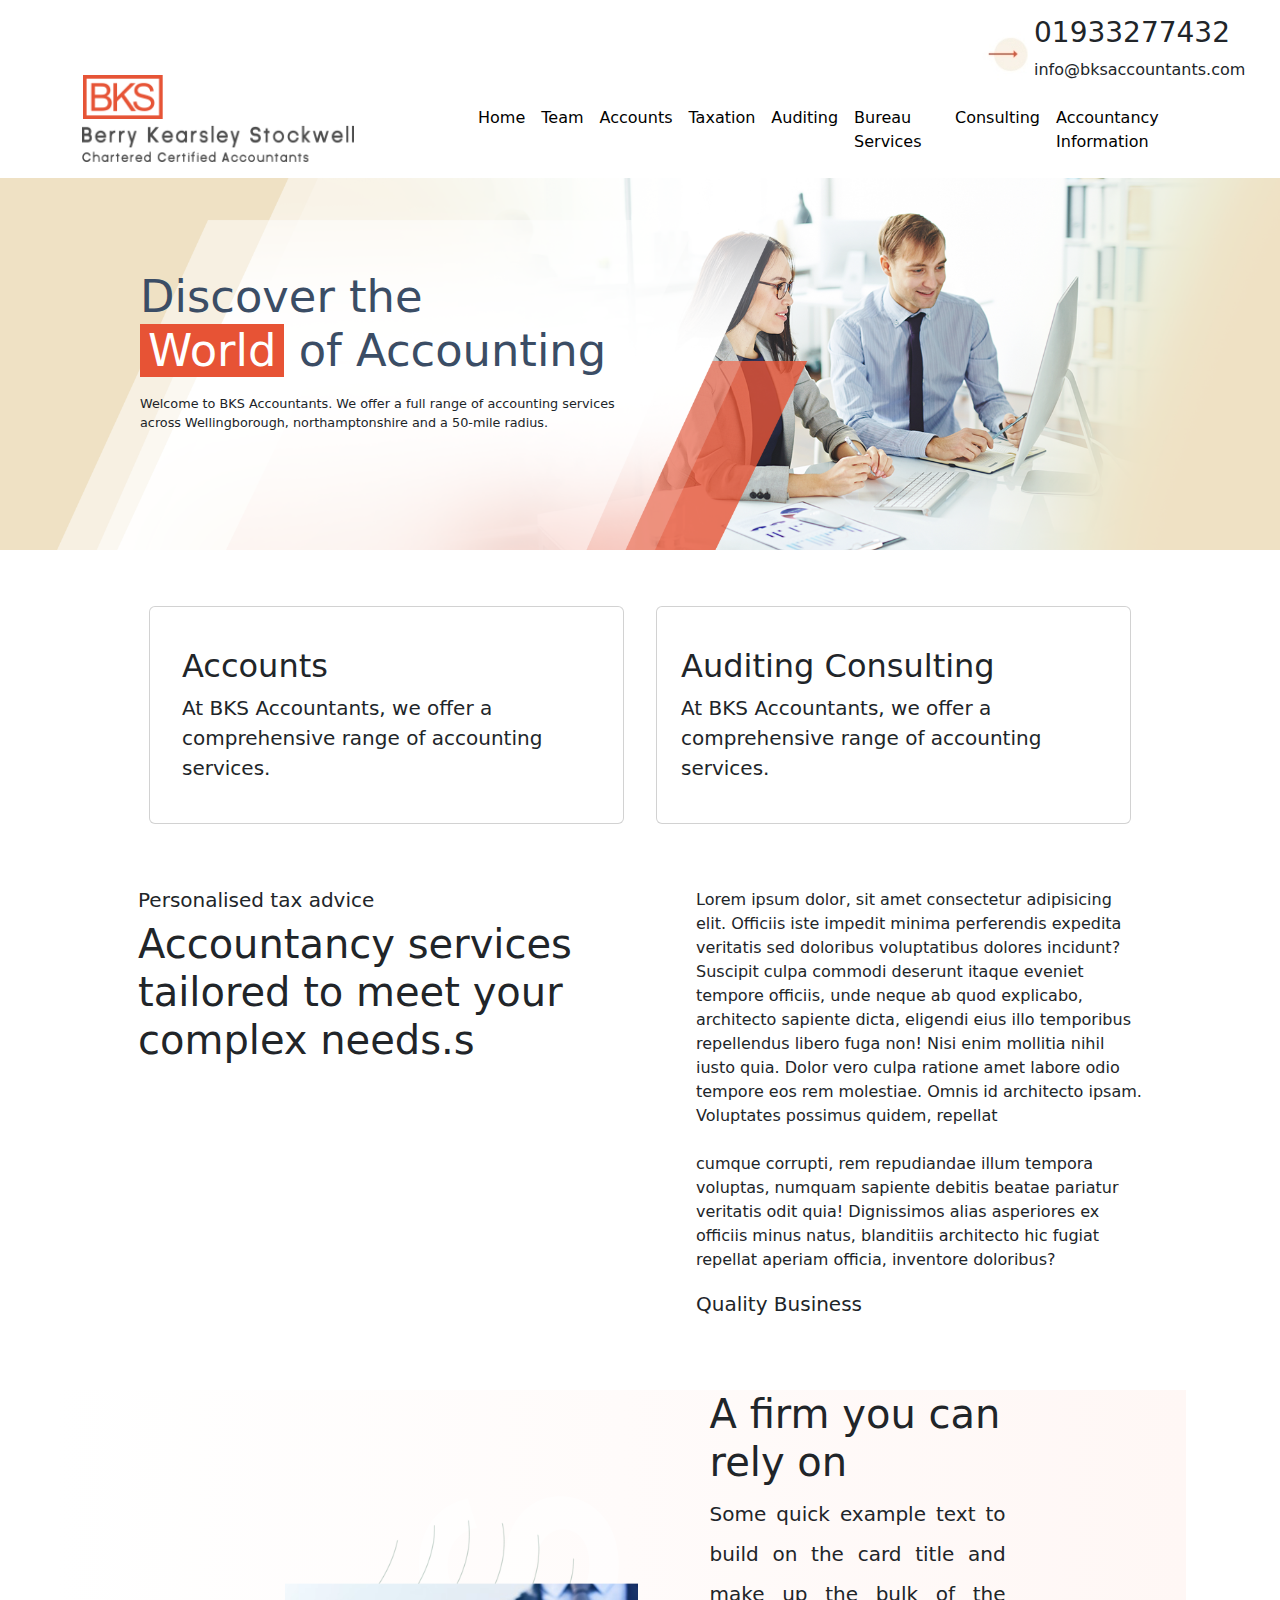
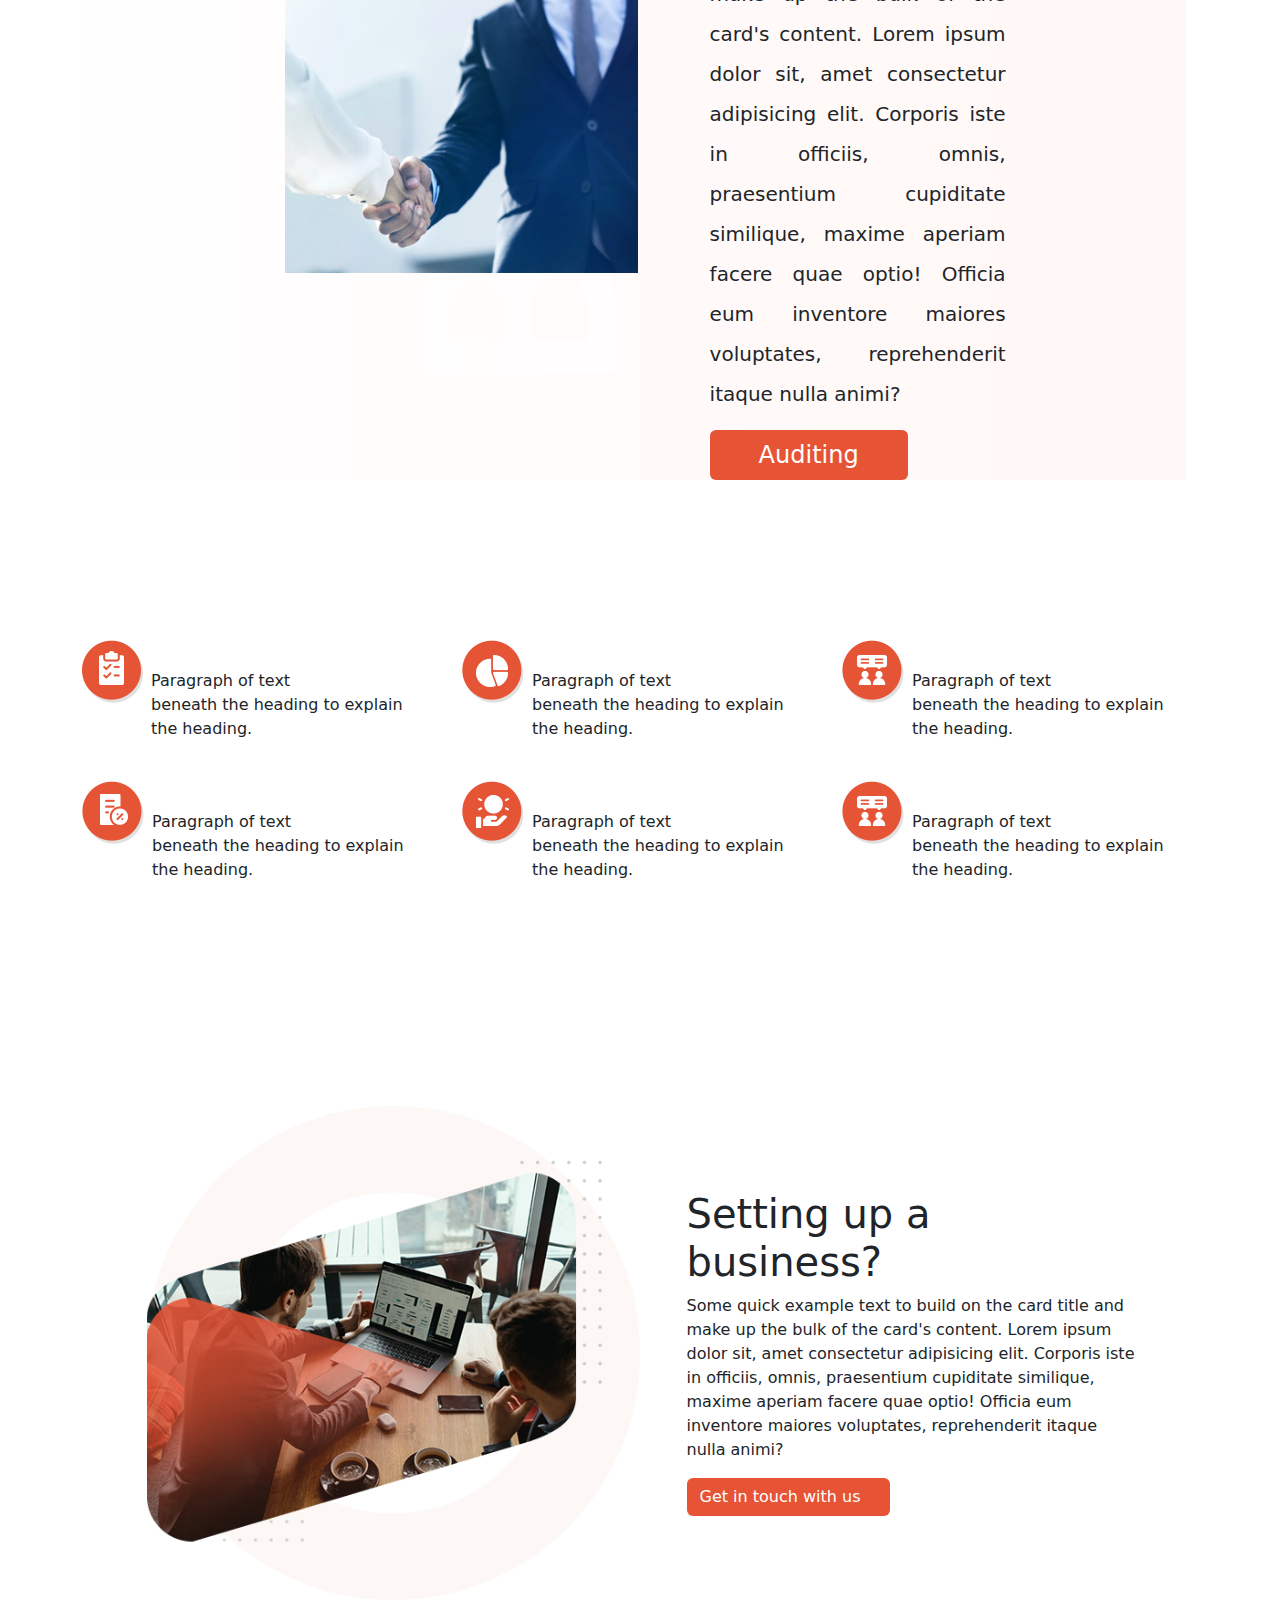
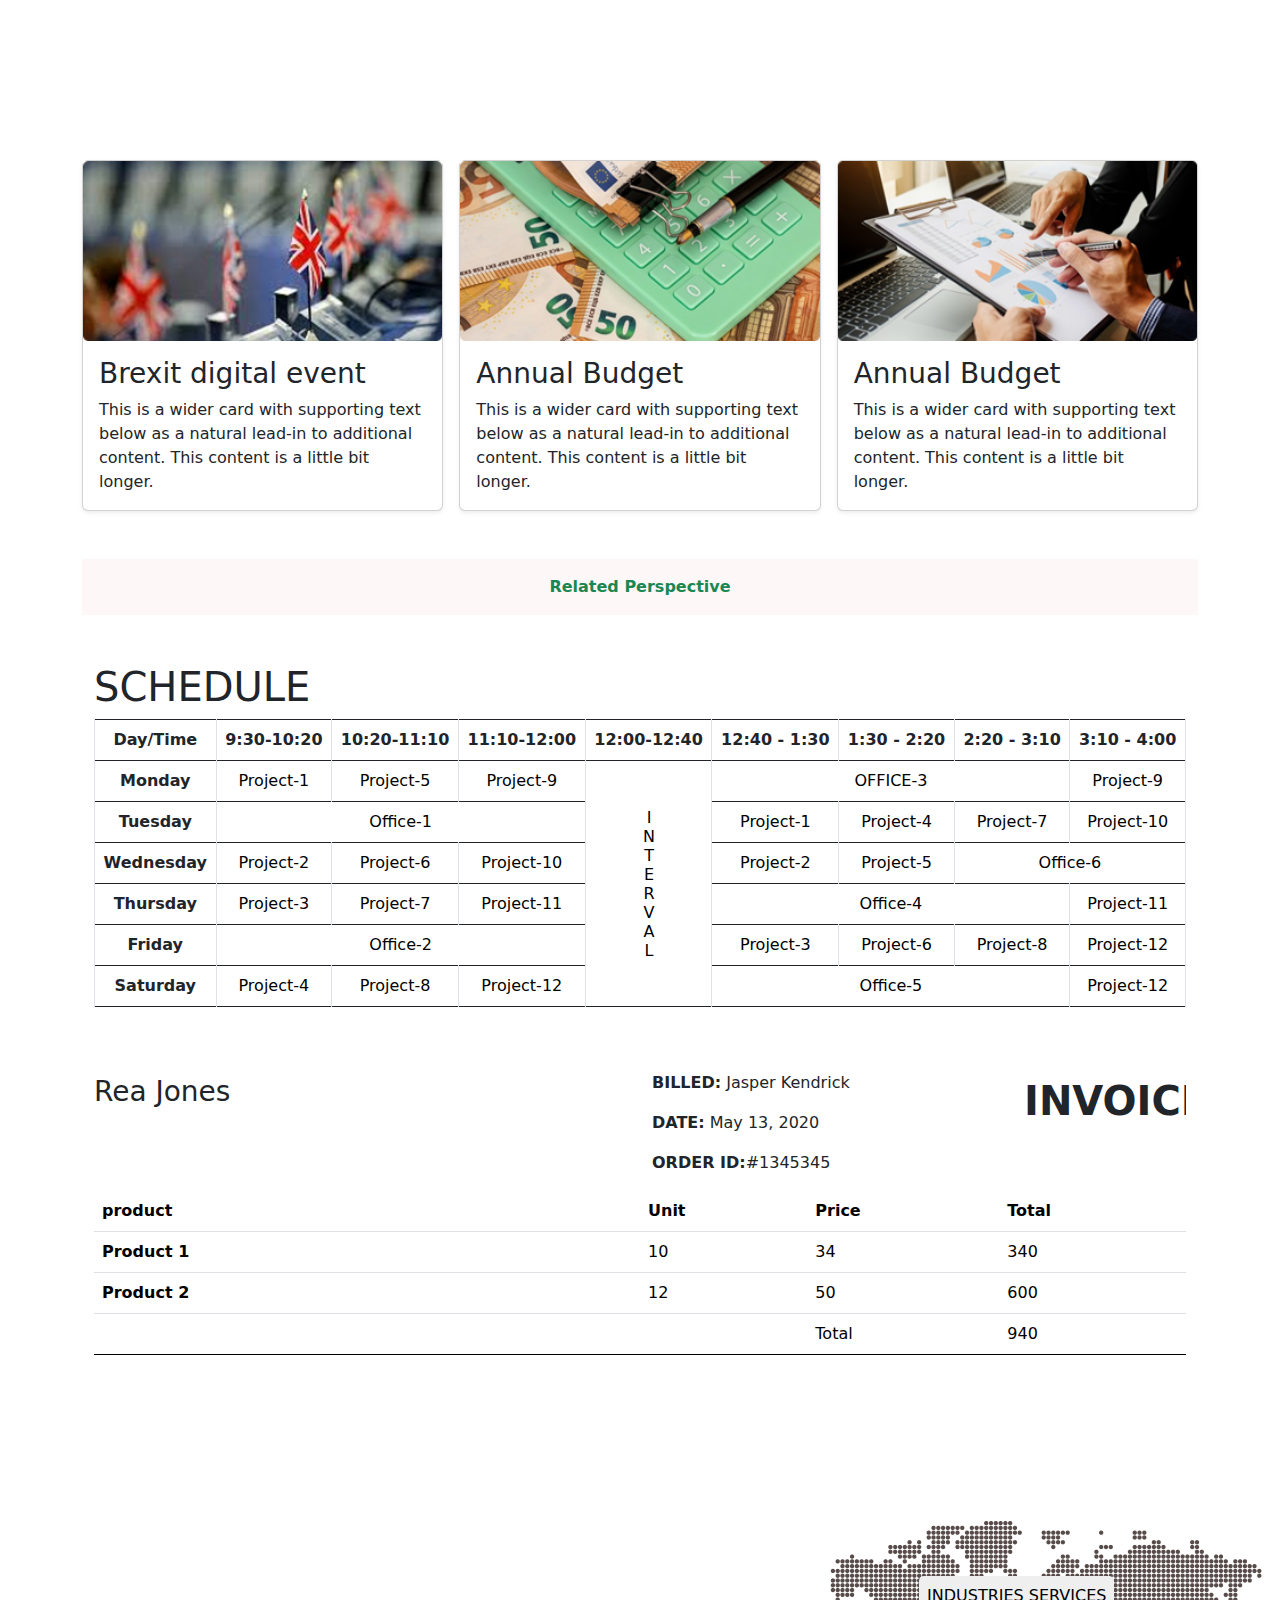
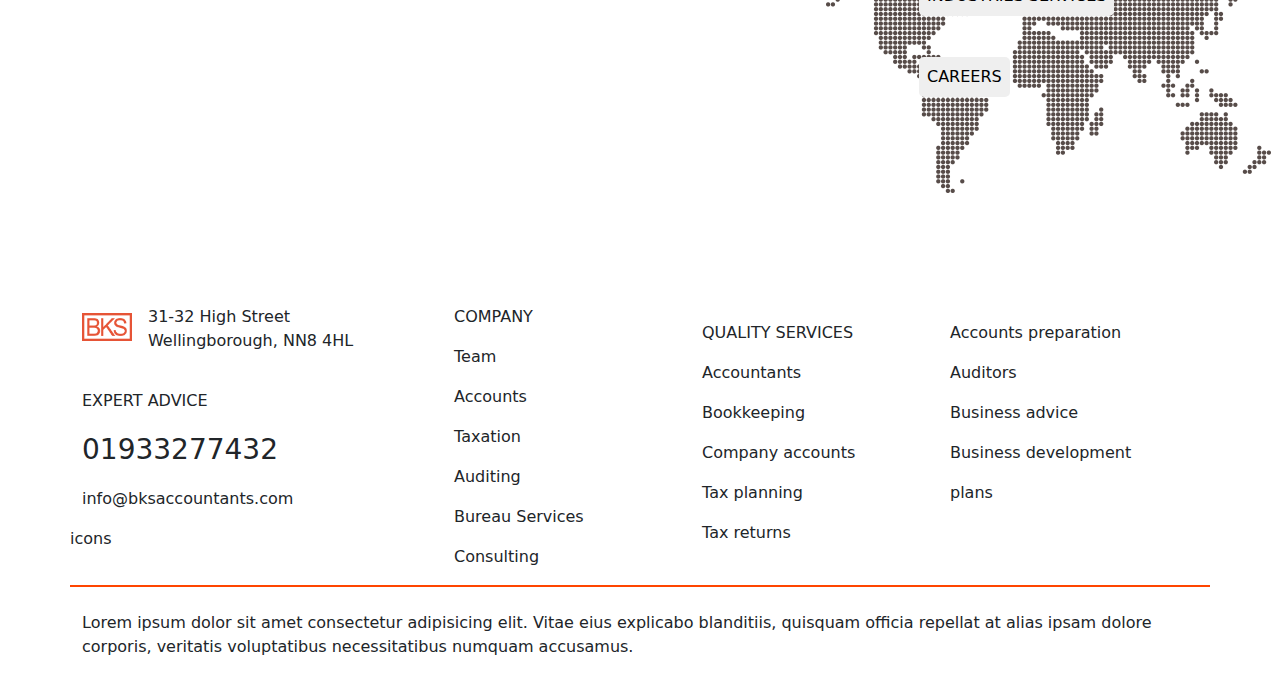
<file: index2.html>
<!DOCTYPE html>
<html lang="en">
  <head>
    <meta charset="UTF-8" />
    <meta name="viewport" content="width=device-width, initial-scale=1.0" />
    <title>Document</title>
    <link
      rel="stylesheet"
      href="https://cdn.jsdelivr.net/npm/bootstrap@5.3.3/dist/css/bootstrap.min.css"
    />
    <link rel="stylesheet" href="./styles2.css" />
  </head>
  <body>
    <!-- Header & navBar section -->
    <header class="container-fluid">
      <div class="container py-3">
        <div class="row g-5">
          <div class="col-lg-4 col-md-3 col-sm-2 d-flex align-items-end">
            <img
              src="./Images/Logo.png"
              alt="Company Logo"
              style="width: 80%"
            />
          </div>
          <div class="col-lg-8 col-md-9 col-sm-3">
            <div class="row d-flex justify-content-end p-0">
              <div class="col-lg-1 col-md-1 col-sm-1 d-flex align-items-center">
                <img src="./Images/arrow.jpeg" alt="Arrow Icon" />
              </div>
              <div class="col-lg-3 col-md-2 col-sm-2">
                <h3>01933277432</h3>
                <p>info@bksaccountants.com</p>
              </div>
            </div>
            <div class="row">
              <nav class="navbar navbar-expand-lg p-0">
                <div class="container-fluid d-flex justify-content-end">
                  <button
                    class="navbar-toggler"
                    type="button"
                    data-bs-toggle="collapse"
                    data-bs-target="#navbarNav"
                    aria-controls="navbarNav"
                    aria-expanded="false"
                    aria-label="Toggle navigation"
                  >
                    <span class="navbar-toggler-icon"></span>
                  </button>
                  <div class="collapse navbar-collapse" id="navbarNav">
                    <ul class="navbar-nav">
                      <li class="nav-item">
                        <a class="nav-link active pb-0" href="#">Home</a>
                      </li>
                      <li class="nav-item">
                        <a class="nav-link active" href="#">Team</a>
                      </li>
                      <!-- Add other menu items here -->
                      <li class="nav-item">
                        <a class="nav-link active" href="#">Accounts</a>
                      </li>
                      <li class="nav-item">
                        <a class="nav-link active" href="#">Taxation</a>
                      </li>
                      <li class="nav-item">
                        <a class="nav-link active" href="#">Auditing</a>
                      </li>
                      <li class="nav-item">
                        <a class="nav-link active" href="#">Bureau Services</a>
                      </li>
                      <li class="nav-item">
                        <a class="nav-link active" href="#">Consulting</a>
                      </li>
                      <li class="nav-item">
                        <a class="nav-link active" href="#"
                          >Accountancy Information</a
                        >
                      </li>
                    </ul>
                  </div>
                </div>
              </nav>
            </div>
          </div>
        </div>
      </div>
    </header>

    <!-- Main Section -->
    <main>
      <!-- section-1 -->
      <section id="section1" class="container-fluid p-0">
        <img src="./Images/Header.png" alt="Banner" />
        <div class="container banner-text-container">
          <h1 class="fw-normal mb-3" style="color: #3b4d65">
            Discover the <br />
            <span style="background-color: #e75335; color: white" class="px-2"
              >World</span
            >
            of Accounting
          </h1>
          <p>
            Welcome to BKS Accountants. We offer a full range of accounting
            services <br />
            across Wellingborough, northamptonshire and a 50-mile radius.
          </p>
        </div>
        <div
          class="container d-flex justify-content-center card-container"
          style="margin-top: -8%"
        >
          <div class="row d-flex justify-content-center">
            <div
              class="card mx-3 px-3 py-4 text-color col-lg-5 col-md-4 col-sm-12"
            >
              <div class="card-body">
                <h5 class="card-title fs-2">Accounts</h5>
                <p class="card-text fs-5">
                  At BKS Accountants, we offer a comprehensive range of
                  accounting services.
                </p>
              </div>
            </div>
            <div
              class="card mx-3 px-2 py-4 text-color col-lg-5 col-md-4 col-sm-12"
            >
              <div class="card-body">
                <h5 class="card-title fs-2">Auditing Consulting</h5>
                <p class="card-text fs-5">
                  At BKS Accountants, we offer a comprehensive range of
                  accounting services.
                </p>
              </div>
            </div>
          </div>
        </div>
      </section>
      <!-- section-2 -->
      <section id="section-2" class="container d-flex justify-content-center">
        <div class="mx-5 px-2 text-color" style="width: 30rem">
          <div class="card-body">
            <h5>Personalised tax advice</h5>
            <h1 class="card-title">
              Accountancy services tailored to meet your complex needs.s
            </h1>
          </div>
        </div>
        <div class="mx-5 px-2 text-color" style="width: 30rem">
          <div class="card-body">
            <p>
              Lorem ipsum dolor, sit amet consectetur adipisicing elit. Officiis
              iste impedit minima perferendis expedita veritatis sed doloribus
              voluptatibus dolores incidunt? Suscipit culpa commodi deserunt
              itaque eveniet tempore officiis, unde neque ab quod explicabo,
              architecto sapiente dicta, eligendi eius illo temporibus
              repellendus libero fuga non! Nisi enim mollitia nihil iusto quia.
              Dolor vero culpa ratione amet labore odio tempore eos rem
              molestiae. Omnis id architecto ipsam. Voluptates possimus quidem,
              repellat <br />
              <br />
              cumque corrupti, rem repudiandae illum tempora voluptas, numquam
              sapiente debitis beatae pariatur veritatis odit quia! Dignissimos
              alias asperiores ex officiis minus natus, blanditiis architecto
              hic fugiat repellat aperiam officia, inventore doloribus?
            </p>
            <h5>
              Quality Business
              <span style="color: #555555; font-size: 25px"
                ><i class="ri-arrow-right-line"></i
              ></span>
            </h5>
          </div>
        </div>
      </section>

      <!-- section-3 -->
      <!-- <section id="section-3" class="container-fluid d-flex justify-content-center align-items-centers">
       
        <div class="subsection-1 row">
          <div class="image-container mx-5 col-lg-4 col-sm-3">
            <img src="./Images/A firm.png" alt="">
          </div>

          <div class="col-lg-6 col-sm-12" style="width: 25vw;">
            <div class="card-body">
              <h5 class="card-title pb-2 fs-1 fw-normal">A firm you can rely on</h5>
              <p class="card-text lh-2 fs-5 fw-normal" style="text-align: justify; line-height: 2;">Some quick example text to build on the card title and make up the bulk of the card's content. Lorem ipsum dolor sit, amet consectetur adipisicing elit. Corporis iste in officiis, omnis, praesentium cupiditate similique, maxime aperiam facere quae optio! Officia eum inventore maiores voluptates, reprehenderit itaque nulla animi?</p>
              <a href="#" class="btn w-40 px-5 fs-4 fw-normal" style="background-color: #E75335; color: #fff;">Auditing <span><i class="ri-arrow-right-line"></i></span></a>
            </div>
          </div>
        </div>
      </section> -->
      <section
        id="section-3"
        class="container-fluid d-flex justify-content-center align-items-center"
      >
        <div class="subsection-1 row">
          <div
            class="image-container mx-5 col-lg-4 col-sm-12 d-flex justify-content-center"
          >
            <img src="./Images/A firm.png" alt="" class="img-fluid" />
          </div>

          <div
            class="col-lg-6 col-sm-12 d-flex align-items-center"
            style="width: 25vw"
          >
            <div class="card-body">
              <h5 class="card-title pb-2 fs-1 fw-normal">
                A firm you can rely on
              </h5>
              <p
                class="card-text lh-2 fs-5 fw-normal"
                style="text-align: justify; line-height: 2"
              >
                Some quick example text to build on the card title and make up
                the bulk of the card's content. Lorem ipsum dolor sit, amet
                consectetur adipisicing elit. Corporis iste in officiis, omnis,
                praesentium cupiditate similique, maxime aperiam facere quae
                optio! Officia eum inventore maiores voluptates, reprehenderit
                itaque nulla animi?
              </p>
              <a
                href="#"
                class="btn w-40 px-5 fs-4 fw-normal"
                style="background-color: #e75335; color: #fff"
                >Auditing <span><i class="ri-arrow-right-line"></i></span
              ></a>
            </div>
          </div>
        </div>
      </section>

      <!-- section-4 -->
      <section
        id="section-4"
        class="container-fluid d-flex justify-content-center py-5 align-items-center"
      >
        <div class="container d-flex justify-content-center">
          <div
            class="row row-cols-1 row-cols-sm-2 row-cols-md-3 row-cols-lg-3 g-4 py-5"
          >
            <div class="col d-flex align-items-start">
              <img src="./Images/Bureau Services.png" alt="" px-2 />
              <div>
                <h3 class="fw-normal mb-0 fs-4 text-white pby-2 px-2">
                  Accounts
                </h3>
                <p class="px-2">
                  Paragraph of text<br />
                  beneath the heading to explain<br />
                  the heading.
                </p>
              </div>
            </div>
            <div class="col d-flex align-items-start">
              <img src="./Images/Accounts Information.png" alt="" px-2 />
              <div>
                <h3 class="fw-normal mb-0 fs-4 text-white pby-2 px-2">
                  Taxation
                </h3>
                <p class="px-2">
                  Paragraph of text<br />
                  beneath the heading to explain<br />
                  the heading.
                </p>
              </div>
            </div>
            <div class="col d-flex align-items-start">
              <img src="./Images/Consulting.png" alt="" px-2 />
              <div>
                <h3 class="fw-normal mb-0 fs-4 text-white pby-2 px-2">
                  Auditing
                </h3>
                <p class="px-2">
                  Paragraph of text<br />
                  beneath the heading to explain<br />
                  the heading.
                </p>
              </div>
            </div>
            <div class="col d-flex align-items-start">
              <img src="./Images/Taxation.png" alt="" px-2 />
              <div>
                <h3 class="fw-normal mb-0 fs-4 text-white pby-2 px-2">
                  Bureau Services
                </h3>
                <p class="px-2">
                  Paragraph of text<br />
                  beneath the heading to explain<br />
                  the heading.
                </p>
              </div>
            </div>
            <div class="col d-flex align-items-start">
              <img src="./Images/Auditing.png" alt="" px-2 />
              <div>
                <h3 class="fw-normal mb-0 fs-4 text-white pby-2 px-2">
                  Consulting
                </h3>
                <p class="px-2">
                  Paragraph of text<br />
                  beneath the heading to explain<br />
                  the heading.
                </p>
              </div>
            </div>
            <div class="col d-flex align-items-start">
              <img src="./Images/Consulting.png" alt="" px-2 />
              <div>
                <h3 class="fw-normal mb-0 fs-4 text-white pby-2 px-2">
                  Accounts Information
                </h3>
                <p class="px-2">
                  Paragraph of text<br />
                  beneath the heading to explain<br />
                  the heading.
                </p>
              </div>
            </div>
          </div>
        </div>
      </section>
      <!-- section-5 -->
      <section
        id="section-5"
        class="container-fluid d-flex justify-content-center py-5 align-items-center"
      >
        <div
          class="conatiner d-flex justify-content-between align-items-center"
        >
          <img src="./Images/Setting up Business.png" alt="" width="50%" />

          <div class="" style="width: 28rem">
            <div class="card-body">
              <h5 class="card-title pb-2 fs-1 fw-normal">
                Setting up a business?
              </h5>
              <p class="card-text lh-2 text-justify">
                Some quick example text to build on the card title and make up
                the bulk of the card's content. Lorem ipsum dolor sit, amet
                consectetur adipisicing elit. Corporis iste in officiis, omnis,
                praesentium cupiditate similique, maxime aperiam facere quae
                optio! Officia eum inventore maiores voluptates, reprehenderit
                itaque nulla animi?
              </p>
              <a
                href="#"
                class="btn"
                style="background-color: #e75335; color: white"
                >Get in touch with us
                <span class="px-2"><i class="ri-arrow-right-line"></i></span
              ></a>
            </div>
          </div>
        </div>
      </section>
      <!-- section-6 -->
      <section id="section-6">
        <div class="album py-5">
          <div class="container">
            <div class="row row-cols-1 row-cols-sm-2 row-cols-md-3 g-3">
              <div class="col">
                <div class="card shadow-sm">
                  <img src="./Images/Brexit.jpg" alt="" />
                  <div class="card-body">
                    <h1 class="fw-normal fs-3">Brexit digital event</h1>
                    <p class="card-text">
                      This is a wider card with supporting text below as a
                      natural lead-in to additional content. This content is a
                      little bit longer.
                    </p>
                  </div>
                </div>
              </div>
              <div class="col">
                <div class="card shadow-sm">
                  <img src="./Images/Annual Budget.jpg" alt="" />
                  <div class="card-body">
                    <h1 class="fw-normal fs-3">Annual Budget</h1>
                    <p class="card-text">
                      This is a wider card with supporting text below as a
                      natural lead-in to additional content. This content is a
                      little bit longer.
                    </p>
                  </div>
                </div>
              </div>
              <div class="col">
                <div class="card shadow-sm">
                  <img src="./Images/Annual Budget 2.png" alt="" />
                  <div class="card-body">
                    <h1 class="fw-normal fs-3">Annual Budget</h1>
                    <p class="card-text">
                      This is a wider card with supporting text below as a
                      natural lead-in to additional content. This content is a
                      little bit longer.
                    </p>
                  </div>
                </div>
              </div>
            </div>
          </div>
        </div>
      </section>
      <!-- section-7 -->
      <section id="section-7" class="container">
        <div
          class="p-3 text-success d-flex justify-content-center align-items-center text fw-bold"
          style="background-color: #fdf7f7; color: #b9c7bf"
        >
          Related Perspective
        </div>
        <div
          class="container d-flex-column justify-content-center align-items-center"
        >
          <div class="table-container mt-5">
            <h1 class="table-heading">SCHEDULE</h1>
            <table
              class="table table-bordered text-center"
              style="border-top: none; border-bottom: none"
            >
              <thead>
                <tr>
                  <th scope="col" style="color: var(--primary-color)">
                    Day/Time
                  </th>
                  <th scope="col " style="color: var(--primary-color)">
                    9:30-10:20
                  </th>
                  <th scope="col" style="color: var(--primary-color)">
                    10:20-11:10
                  </th>
                  <th scope="col" style="color: var(--primary-color)">
                    11:10-12:00
                  </th>
                  <th scope="col" style="color: var(--primary-color)">
                    12:00-12:40
                  </th>
                  <th scope="col" style="color: var(--primary-color)">
                    12:40 - 1:30
                  </th>
                  <th scope="col" style="color: var(--primary-color)">
                    1:30 - 2:20
                  </th>
                  <th scope="col" style="color: var(--primary-color)">
                    2:20 - 3:10
                  </th>
                  <th scope="col" style="color: var(--primary-color)">
                    3:10 - 4:00
                  </th>
                </tr>
              </thead>
              <tbody>
                <tr>
                  <th
                    scope="row"
                    class="align-middle"
                    style="color: var(--primary-color)"
                  >
                    Monday
                  </th>
                  <td class="align-middle">Project-1</td>
                  <td class="align-middle">Project-5</td>
                  <td class="align-middle">Project-9</td>
                  <td
                    rowspan="6"
                    class="align-middle"
                    style="writing-mode: vertical-rl; text-orientation: upright"
                  >
                    INTERVAL
                  </td>
                  <td colspan="3" class="align-middle">OFFICE-3</td>
                  <td class="align-middle">Project-9</td>
                </tr>
                <tr>
                  <th
                    scope="row"
                    class="align-middle"
                    style="color: var(--primary-color)"
                  >
                    Tuesday
                  </th>
                  <td colspan="3" class="align-middle">Office-1</td>
                  <td class="align-middle">Project-1</td>
                  <td class="align-middle">Project-4</td>
                  <td class="align-middle">Project-7</td>
                  <td class="align-middle">Project-10</td>
                </tr>
                <tr>
                  <th
                    scope="row"
                    class="align-middle"
                    style="color: var(--primary-color)"
                  >
                    Wednesday
                  </th>
                  <td class="align-middle">Project-2</td>
                  <td class="align-middle">Project-6</td>
                  <td class="align-middle">Project-10</td>
                  <td class="align-middle">Project-2</td>
                  <td class="align-middle">Project-5</td>
                  <td colspan="2" class="align-middle">Office-6</td>
                </tr>
                <tr>
                  <th
                    scope="row"
                    class="align-middle"
                    style="color: var(--primary-color)"
                  >
                    Thursday
                  </th>
                  <td class="align-middle">Project-3</td>
                  <td class="align-middle">Project-7</td>
                  <td class="align-middle">Project-11</td>
                  <td colspan="3" class="align-middle">Office-4</td>
                  <td class="align-middle">Project-11</td>
                </tr>
                <tr>
                  <th
                    scope="row"
                    class="align-middle"
                    style="color: var(--primary-color)"
                  >
                    Friday
                  </th>
                  <td colspan="3" class="align-middle">Office-2</td>
                  <td class="align-middle">Project-3</td>
                  <td class="align-middle">Project-6</td>
                  <td class="align-middle">Project-8</td>
                  <td class="align-middle">Project-12</td>
                </tr>
                <tr>
                  <th
                    scope="row"
                    class="align-middle"
                    style="color: var(--primary-color)"
                  >
                    Saturday
                  </th>
                  <td class="align-middle">Project-4</td>
                  <td class="align-middle">Project-8</td>
                  <td class="align-middle">Project-12</td>
                  <td colspan="3" class="align-middle">Office-5</td>
                  <td class="align-middle">Project-12</td>
                </tr>
              </tbody>
            </table>
          </div>
        </div>

        <div
          class="container d-flex-column justify-content-center align-items-center"
        >
          <div class="table-container mt-5">
            <div class="row">
              <div class="col-lg-6 fs-3" style="color: var(--primary-color)">
                Rea Jones
              </div>
              <div class="col-lg-4">
                <p><b>BILLED:</b> Jasper Kendrick</p>
                <p><b>DATE:</b> May 13, 2020</p>
                <p><b>ORDER ID:</b>#1345345</p>
              </div>
              <div class="col-lg-2 fw-bold fs-1">INVOICE</div>
            </div>

            <table class="table">
              <thead>
                <tr>
                  <th scope="col" class="col-md-6">product</th>
                  <th scope="col">Unit</th>
                  <th scope="col">Price</th>
                  <th scope="col">Total</th>
                </tr>
              </thead>
              <tbody>
                <tr>
                  <th scope="row">Product 1</th>
                  <td>10</td>
                  <td>34</td>
                  <td>340</td>
                </tr>
                <tr>
                  <th scope="row">Product 2</th>
                  <td>12</td>
                  <td>50</td>
                  <td>600</td>
                </tr>
                <tr class="border-0">
                  <td></td>
                  <td></td>
                  <td>Total</td>
                  <td>940</td>
                </tr>
              </tbody>
            </table>
            <div class="conatiner d-flex justify-content-end">
              <button
                class="btn rounded-pill text-white"
                style="background-color: var(--primary-color)"
              >
                Pay Now
              </button>
            </div>
          </div>
        </div>
      </section>
      <!-- section-8 -->
      <section id="section-8" class="container-fluid py-5">
        <div class="container d-flex justify-content-center align-items-center">
          <div class="d-flex flex-column col-lg-8">
            <h1 class="fs-1 fw-normal text-white">
              Find out experties can help you <br />and your company
            </h1>
            <p class="fs-6 fw-normal text-white">
              Our accountants serve clients across Wellingborough and
              Northamptonshire.
            </p>
          </div>
          <div
            class="d-flex flex-column col-lg-4 position-relative align-items-start"
            style="gap: 20px"
          >
            <button
              class="p-2 border-0 z-1 position-absolute"
              style="border-radius: 5px; top: 20%; left: 25%"
            >
              INDUSTRIES SERVICES
            </button>
            <button
              class="p-2 border-0 z-1 position-absolute"
              style="border-radius: 5px; top: 50%; left: 25%"
            >
              CAREERS
            </button>
            <img src="./Images/MAp.png" alt="" class="z-0" />
          </div>
        </div>
      </section>
      <!-- section-9 -->
      <section id="section-9" class="container-fluid d-flex">
        <div class="container d-flex">
          <div class="col-lg-4">
            <div class="row">
              <div class="col-lg-2 mb-5 pt-2">
                <img src="./Images/Logo icon.png" alt="" width="50px" />
              </div>
              <div class="col-lg-10" style="vertical-align: top">
                31-32 High Street <br />
                Wellingborough, NN8 4HL
              </div>
            </div>
            <div class="row">
              <p>
                EXPERT ADVICE <span><i class="ri-arrow-right-line"></i></span>
              </p>
              <p style="color: var(--primary-color)" class="fs-3">
                01933277432
              </p>
              <p>info@bksaccountants.com</p>
            </div>
            <div class="row">icons</div>
          </div>
          <div class="col-lg-8 d-flex">
            <div class="col-lg-4">
              <p style="color: var(--primary-color)">COMPANY</p>
              <p>Team</p>
              <p>Accounts</p>
              <p>Taxation</p>
              <p>Auditing</p>
              <p>Bureau Services</p>
              <p>Consulting</p>
            </div>
            <div class="col-lg-4 p-0">
              <p></p>
              <p style="color: var(--primary-color)">QUALITY SERVICES</p>
              <p>Accountants</p>
              <p>Bookkeeping</p>
              <p>Company accounts</p>
              <p>Tax planning</p>
              <p>Tax returns</p>
            </div>
            <div class="col-lg-4 pt-3">
              <p>Accounts preparation</p>
              <p>Auditors</p>
              <p>Business advice</p>
              <p>Business development</p>
              <p>plans</p>
            </div>
          </div>
        </div>
      </section>
      <!-- section-10 -->
      <section id="section-10" class="container-fluid">
        <div style="border: 1px solid orangered" class="container mb-4"></div>
      </section>
      <section id="section-11" class="container-fluid">
        <div class="container pb-2">
          <p>
            Lorem ipsum dolor sit amet consectetur adipisicing elit. Vitae eius
            explicabo blanditiis, quisquam officia repellat at alias ipsam
            dolore corporis, veritatis voluptatibus necessitatibus numquam
            accusamus.
          </p>
        </div>
      </section>
    </main>
    <script src="https://cdn.jsdelivr.net/npm/bootstrap@5.3.3/dist/js/bootstrap.bundle.min.js"></script>
  </body>
</html>
</file>
<file: styles2.css>
* {
  margin: 0;
  padding: 0;
  box-sizing: border-box;
}
html,
body {
  width: 100%;
  height: 100%;
}
#section1 img {
  width: 100%;
  position: relative;
}
#section1 .banner-text-container {
  position: absolute;
  left: 10%;
  top: 30%;
}
#section1 .banner-text-container h1 {
  font-size: 3.5vmax;
}
#section1 .banner-text-container p {
  font-size: 1vmax;
}

#section-2,
#section-3,
#section-4,
#section-5,
#section-6,
#section-8,
#section-9 {
  margin-top: 5vw;
}

#section-3 .subsection-1 {
  width: 90%;
  height: 100%;
  background-image: linear-gradient(to right, rgba(255, 0, 0, 0), #fff7f5);
  display: flex;
  justify-content: center;
  align-items: center;
  margin-right: 2vw;
}
.table-container {
  overflow-x: auto;
}

/* Media Query for Mobile Devices */
@media (max-width: 767.98px) {
  #section1 img {
    display: none;
  }
  #section1 .card-container {
    display: block;
    margin-top: 5vw;
    margin-bottom: 5vw;
  }
  #section1 .banner-text-container {
    padding-top: 60px; /* Adjust as needed */
    display: block;
  }

  #section1 .banner-text-container h1 {
    font-size: 24px;
  }

  #section1 .container {
    padding-left: 15px;
    padding-right: 15px;
  }

  #section1 .card {
    width: 100%;
  }

  #section1 .mt-5,
  #section1 .mt-n5 {
    margin-top: 20px !important; /* Adjust as needed */
  }

  #section1 .card-body {
    padding: 1rem;
  }
}

/* Extra small devices (phones, less than 576px) */
@media (max-width: 575.98px) {
  /* Your CSS rules here */
}

/* Small devices (tablets, 576px and up) */
@media (min-width: 576px) and (max-width: 767.98px) {
  /* Your CSS rules here */
}

/* Medium devices (desktops, 768px and up) */
@media (min-width: 768px) and (max-width: 991.98px) {
  /* Your CSS rules here */
}

/* Large devices (large desktops, 992px and up) */
@media (min-width: 992px) and (max-width: 1199.98px) {
  /* Your CSS rules here */
}

/* Extra large devices (extra large desktops, 1200px and up) */
@media (min-width: 1200px) and (max-width: 1399.98px) {
  /* Your CSS rules here */
}

/* XXL devices (very large desktops, 1400px and up) */
@media (min-width: 1400px) {
  /* Your CSS rules here */
}
</file>
